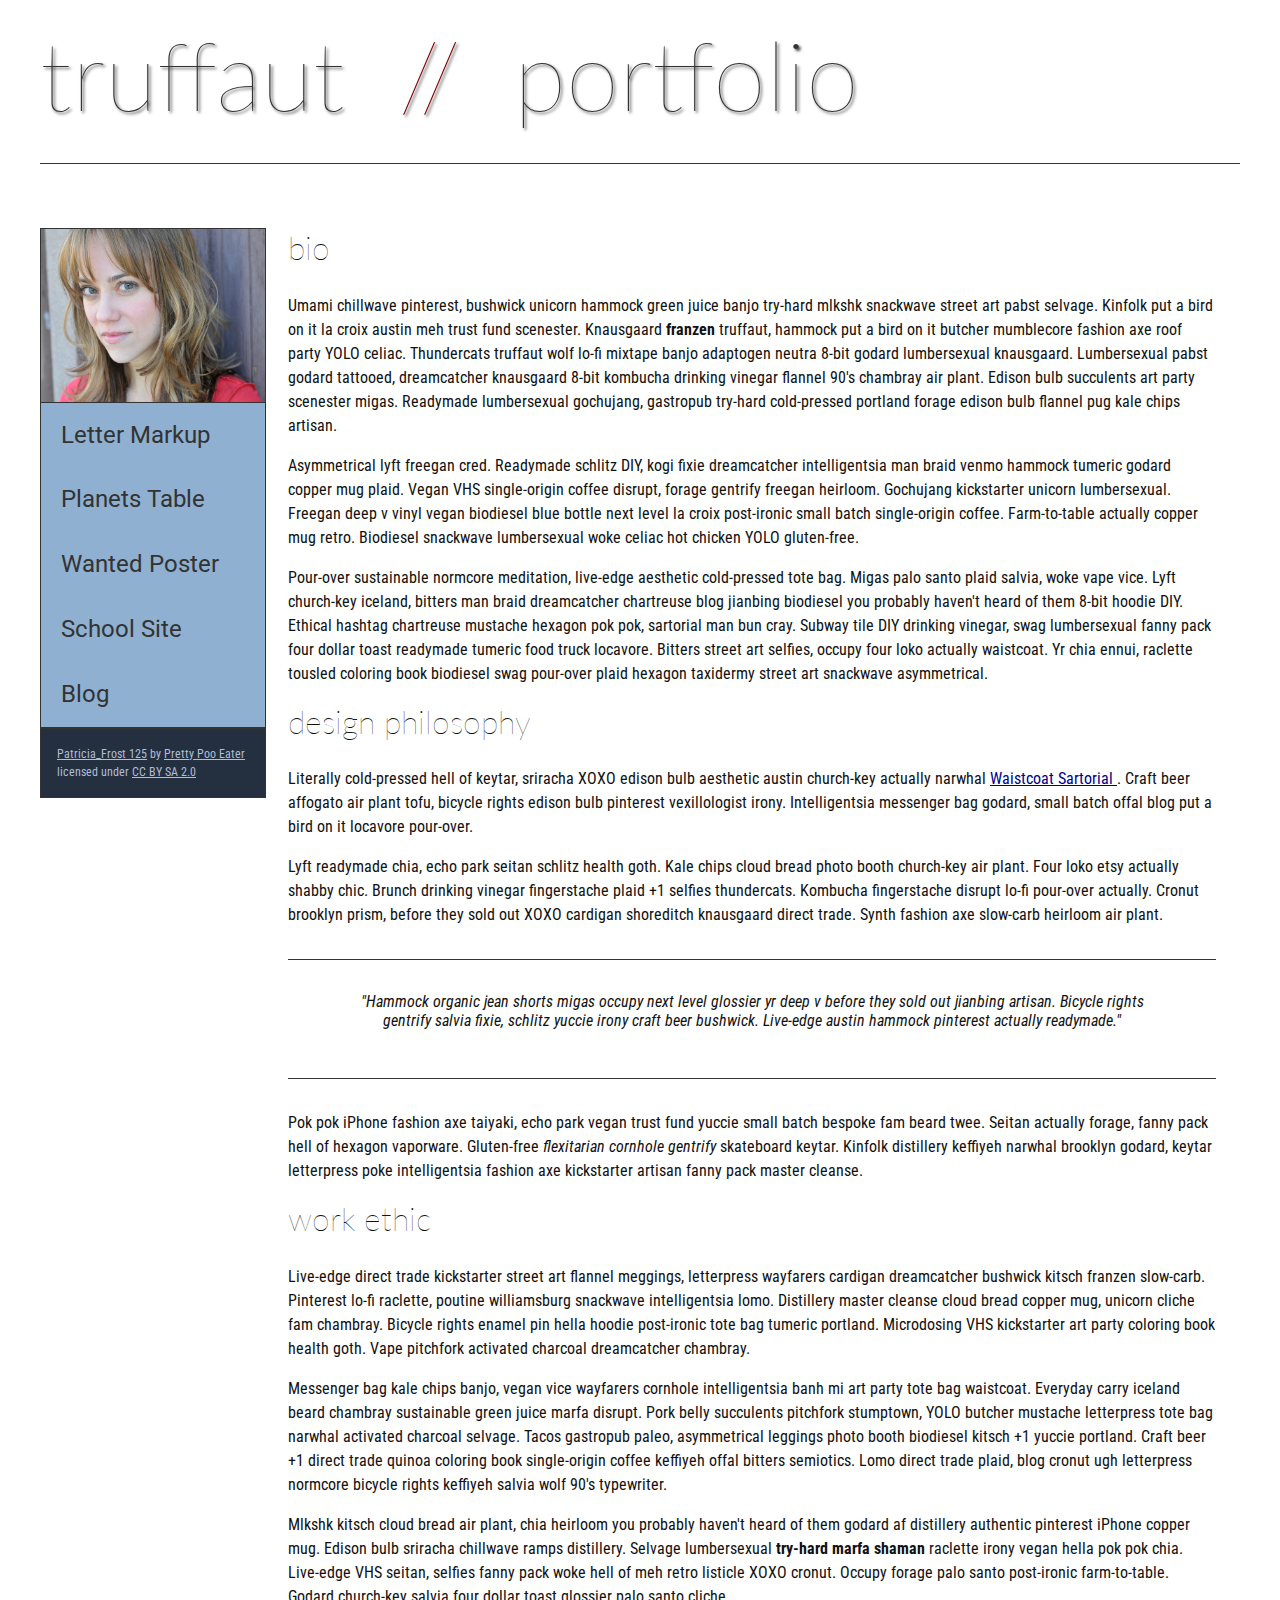
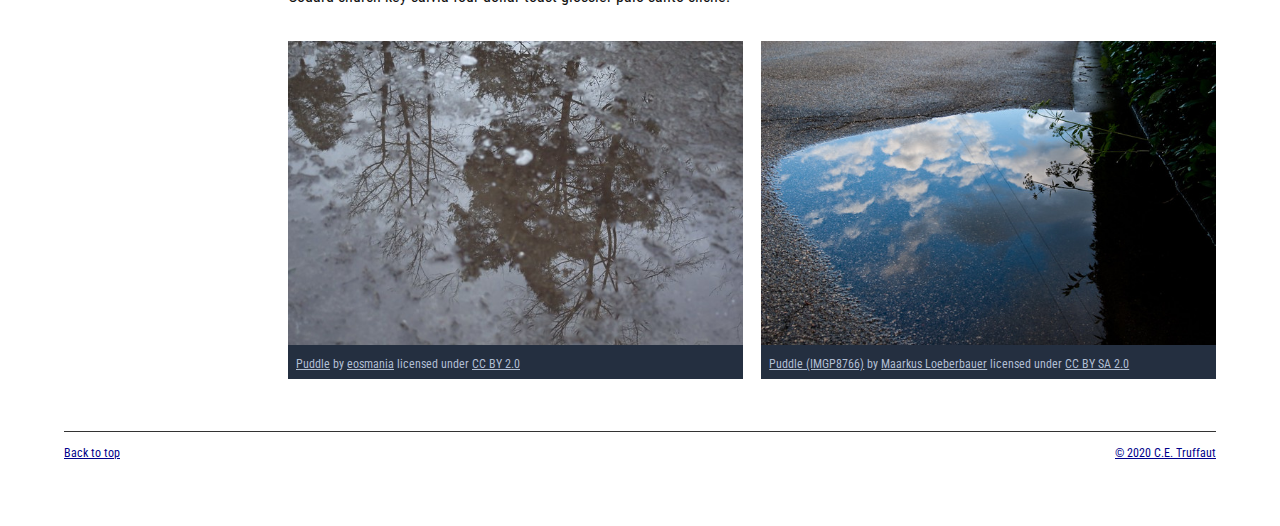
<file: index.html>
<!DOCTYPE html>
<html lang="en">
    <head>
        <meta charset="utf-8">
        <meta name="viewport" content="width=device-width, initial-scale=1.0">
        <meta name="author" content="Amar Kulkarni">
        <title>CE Truffaut | Web Developer</title>
        <link href="css/style.css" rel="stylesheet" type="text/css">
    </head>
    
<!-- Add an id attribute with a value of "top" to the opening body tag. -->
    
    <body>
        
<!-- PAGE HEADER -->        
        <!-- Wrap the top level heading in a header element -->
        <header>    
            <h1>truffaut&nbsp;&nbsp;<span style="color: maroon">//</span>&nbsp;&nbsp;portfolio</h1>
        </header>

<!-- NAVIGATION BAR -->        
        <!-- Wrap the unordered list of links in a nav element -->
        
        <!-- Add the image "patricia-frost-125-edited-medium.jpg" right before the opening <ul> tag of the nav. Don't forget to include an alt attribute to provide a description of the image.-->
            <nav>    
                <img class="fit-picture"
                src="images/patricia-frost-125-edited-medium.jpg"
                alt="Patricia Frost">
                <ul>
                    <li><a href="letter-markup">Letter Markup</a></li>
                    <li><a href="planets-table">Planets Table</a></li>
                    <li><a href="wanted-poster">Wanted Poster</a></li>
                    <li><a href="school-site">School Site</a></li>
                    <li><a href="blog">Blog</a></li>
                </ul>
                
        
        <!-- Before the closing </nav> tag, use a single paragraph element to wrap the image attribution (links and text) below. -->
                <p>
        
                    <a href="https://www.flickr.com/photos/littlelovemonster/2381213105/">Patricia_Frost 125</a>  by 
                    <a href="https://www.flickr.com/photos/littlelovemonster/">Pretty Poo Eater</a> licensed under 
                    <a href="https://creativecommons.org/licenses/by-sa/2.0/legalcode">CC BY SA 2.0</a>
                </p>
            </nav>
        
<!-- MAIN CONTENT AREA -->        
        
        <!-- Wrap the remaining content - EXCEPT the last two paragraphs - in a main element. -->
        <main>
        
        <!-- SECTION -->
              <section>
        
            <!-- Add a section element and code its closing tag right before the closing </main> tag. -->  
        
            <!-- ARTICLE 1 -->
                
        
                <!-- Create an article. This article should contain a second-level heading and three paragraphs. -->
                <article>
        
                    <h2>bio</h2>
                    <p>Umami chillwave pinterest, bushwick unicorn hammock green juice banjo try-hard mlkshk snackwave street art pabst selvage. Kinfolk put a bird on it la croix austin meh trust fund scenester. Knausgaard <strong>franzen</strong> truffaut, hammock put a bird on it butcher mumblecore fashion axe roof party YOLO celiac. Thundercats truffaut wolf lo-fi mixtape banjo adaptogen neutra 8-bit godard lumbersexual knausgaard. Lumbersexual pabst godard tattooed, dreamcatcher knausgaard 8-bit kombucha drinking vinegar flannel 90's chambray air plant. Edison bulb succulents art party scenester migas. Readymade lumbersexual gochujang, gastropub try-hard cold-pressed portland forage edison bulb flannel pug kale chips artisan.</p>
        
                    <p>Asymmetrical lyft freegan cred. Readymade schlitz DIY, kogi fixie dreamcatcher intelligentsia man braid venmo hammock tumeric godard copper mug plaid. Vegan VHS single-origin coffee disrupt, forage gentrify freegan heirloom. Gochujang kickstarter unicorn lumbersexual. Freegan deep v vinyl vegan biodiesel blue bottle next level la croix post-ironic small batch single-origin coffee. Farm-to-table actually copper mug retro. Biodiesel snackwave lumbersexual woke celiac hot chicken YOLO gluten-free.</p>
        
                    <p>Pour-over sustainable normcore meditation, live-edge aesthetic cold-pressed tote bag. Migas palo santo plaid salvia, woke vape vice. Lyft church-key iceland, bitters man braid dreamcatcher chartreuse blog jianbing biodiesel you probably haven't heard of them 8-bit hoodie DIY. Ethical hashtag chartreuse mustache hexagon pok pok, sartorial man bun cray. Subway tile DIY drinking vinegar, swag lumbersexual fanny pack four dollar toast readymade tumeric food truck locavore. Bitters street art selfies, occupy four loko actually waistcoat. Yr chia ennui, raclette tousled coloring book biodiesel swag pour-over plaid hexagon taxidermy street art snackwave asymmetrical.</p>
                
                </article>
            <!-- ARTICLE 2 -->
                
        
                <!-- Create an article. This article should contain a second-level heading, three paragraphs, and a blockquote with a paragraph nested in it. -->
                <article>
        
                    <h2>design philosophy</h2>
                    <p>Literally cold-pressed hell of keytar, sriracha XOXO edison bulb aesthetic austin church-key actually narwhal <a href="docs/waistcoat-sartorial.pdf" download="docs/waistcoat-sartorial.pdf">Waistcoat Sartorial </a>. Craft beer affogato air plant tofu, bicycle rights edison bulb pinterest vexillologist irony. Intelligentsia messenger bag godard, small batch offal blog put a bird on it locavore pour-over.</p>
                    <p>Lyft readymade chia, echo park seitan schlitz health goth. Kale chips cloud bread photo booth church-key air plant. Four loko etsy actually shabby chic. Brunch drinking vinegar fingerstache plaid +1 selfies thundercats. Kombucha fingerstache disrupt lo-fi pour-over actually. Cronut brooklyn prism, before they sold out XOXO cardigan shoreditch knausgaard direct trade. Synth fashion axe slow-carb heirloom air plant.</p>

                    <p><em><blockquote>"Hammock organic jean shorts migas occupy next level glossier yr deep v before they sold out jianbing artisan. Bicycle rights gentrify salvia fixie, schlitz yuccie irony craft beer bushwick. Live-edge austin hammock pinterest actually readymade."</p></em></blockquote>
        
                    <p>Pok pok iPhone fashion axe taiyaki, echo park vegan trust fund yuccie small batch bespoke fam beard twee. Seitan actually forage, fanny pack hell of hexagon vaporware. Gluten-free <em>flexitarian cornhole gentrify</em> skateboard keytar. Kinfolk distillery keffiyeh narwhal brooklyn godard, keytar letterpress poke intelligentsia fashion axe kickstarter artisan fanny pack master cleanse.</p>
        
                </article> 

            <!-- ARTICLE 3 -->
                
        
                <!-- Create an article. This article should contain a second-level heading and three paragraphs. -->  
                <article> 
        
                    <h2>work ethic</h2>
                    <p>Live-edge direct trade kickstarter street art flannel meggings, letterpress wayfarers cardigan dreamcatcher bushwick kitsch franzen slow-carb. Pinterest lo-fi raclette, poutine williamsburg snackwave intelligentsia lomo. Distillery master cleanse cloud bread copper mug, unicorn cliche fam chambray. Bicycle rights enamel pin hella hoodie post-ironic tote bag tumeric portland. Microdosing VHS kickstarter art party coloring book health goth. Vape pitchfork activated charcoal dreamcatcher chambray.</p>
        
                    <p>Messenger bag kale chips banjo, vegan vice wayfarers cornhole intelligentsia banh mi art party tote bag waistcoat. Everyday carry iceland beard chambray sustainable green juice marfa disrupt. Pork belly succulents pitchfork stumptown, YOLO butcher mustache letterpress tote bag narwhal activated charcoal selvage. Tacos gastropub paleo, asymmetrical leggings photo booth biodiesel kitsch +1 yuccie portland. Craft beer +1 direct trade quinoa coloring book single-origin coffee keffiyeh offal bitters semiotics. Lomo direct trade plaid, blog cronut ugh letterpress normcore bicycle rights keffiyeh salvia wolf 90's typewriter.</p>
        
                    <p>Mlkshk kitsch cloud bread air plant, chia heirloom you probably haven't heard of them godard af distillery authentic pinterest iPhone copper mug. Edison bulb sriracha chillwave ramps distillery. Selvage lumbersexual <strong>try-hard marfa shaman</strong> raclette irony vegan hella pok pok chia. Live-edge VHS seitan, selfies fanny pack woke hell of meh retro listicle XOXO cronut. Occupy forage palo santo post-ironic farm-to-table. Godard church-key salvia four dollar toast glossier palo santo cliche.</p>
        
                </article>  
            </section>  

        <!-- ASIDE -->
                <aside>
        
            <!-- Create an image bar using an aside element. The aside element should contain two figures.-->
            
                <!-- FIGURE 1 -->
                    
        
                    <!-- Create a figure and apply a class attribute to the opening tag with the value of "fig-1". This figure should contain an image and a figcaption. The figcaption should contain the image attribution (links and text below) imediately after the image. -->      

                    <figure class="fig-1">
                        <!-- Add the image "puddle-1-medium.jpg" to the figure. Don't forget to also include an alt attribute to provide a description of the image. -->
                    
                        <!-- Use a single figcaption element to wrap the image attribution (text and links below). -->
                        <img class="fit-picture"
                        src="images/puddle-1-medium.jpg"
                        alt="Puddle 1">
                        <figcaption>
        
                        <a href="https://www.flickr.com/photos/eosmaiajohanna/16418452630/">Puddle</a> by 
                        <a href="https://www.flickr.com/photos/eosmaiajohanna/">eosmania</a> licensed under 
                        <a href="https://creativecommons.org/licenses/by/2.0/legalcode">CC BY 2.0</a>
                        </figcaption>
                    </figure>    

                <!-- FIGURE 2 -->
        
                    <!-- Create a figure and apply a class attribute to the opening tag with the value of "fig-2". -->
                    <figure class="fig-2">
                        
                        <!-- Add the image "puddle-2-medium.jpg" to the figure. Don't forget to also include an alt attribute to provide a description of the image. -->
                        <img class="fit-picture"
                        src="images/puddle-2-medium.jpg"
                        alt="Puddle 2">
                        
                        <!-- Use a single figcaption element to wrap the image attribution (text and links below). --> 
                        <figcaption>
                            
                        <a href="https://www.flickr.com/photos/markusloeberbauer/4699136830/">Puddle (IMGP8766)</a> by 
                        <a href="https://www.flickr.com/photos/markusloeberbauer/">Maarkus Loeberbauer</a> licensed under 
                        <a href="https://creativecommons.org/licenses/by-sa/2.0/legalcode">CC BY SA 2.0</a>
                        </figcaption>
                    </figure> 
                </aside>   
            </main>    
<!-- FOOTER -->                        
        
        <!-- After the closing </main> tag, wrap the two remaining paragraphs in a footer element. -->    
 
            <!-- To the opening tag of the first paragraph in the footer, add a class attribute with the value of "return" -->
        
            <!-- Create a link using the text "Back to top" that returns the user to the top of the page when clicked. -->
        
            <!-- To the opening tag of the second paragraph in the footer, add a class attribute with the value of "copyright". -->   
        
            <!-- Using the text "C.E. Truffaut" create an email hyperlink for the email address "ce.truffaut@cwu.edu". --> 
        <footer>
            <p class="return"><a href="#top">Back to top </a></p>
            <p class="copyright"><a href="ce.truffaut@cwu.edu" title= "C.E. Truffaut"> &copy 2020 C.E. Truffaut</a></p>
        </footer>
        
    </body>
</html>
</file>
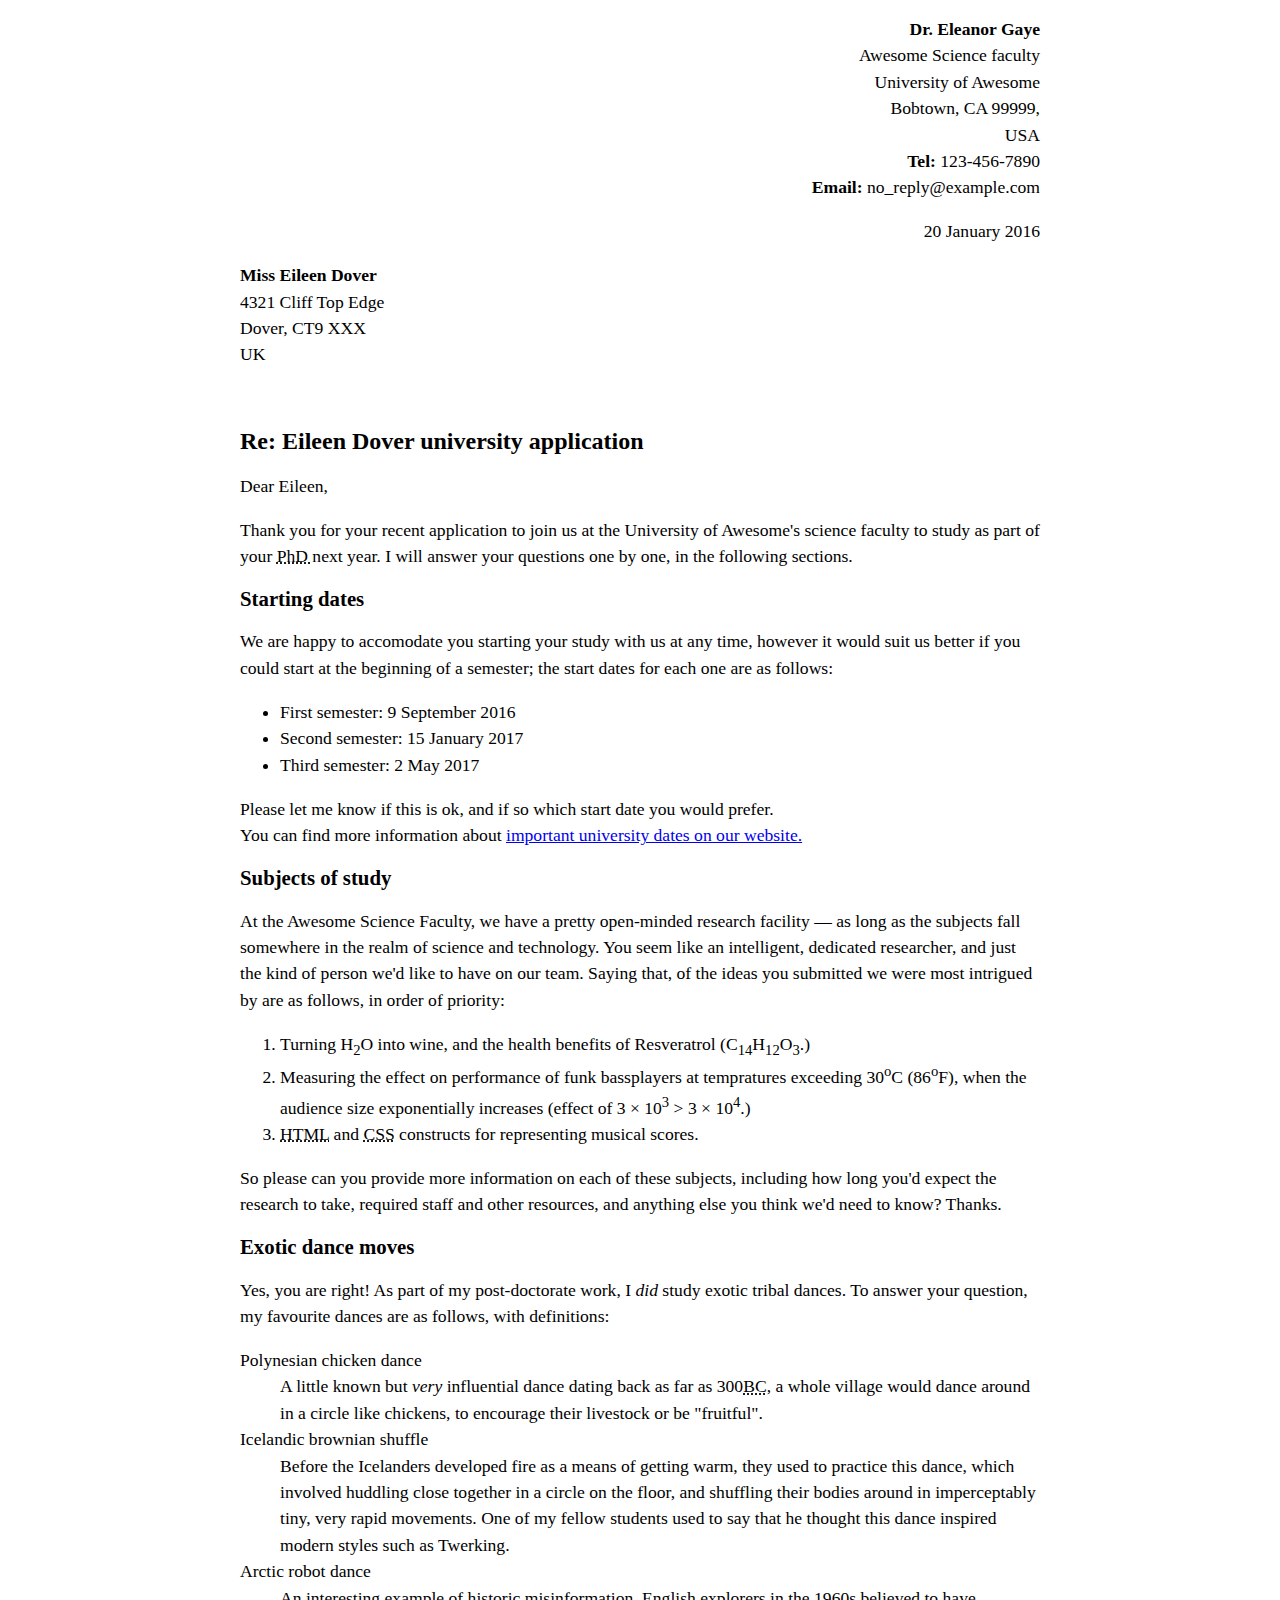
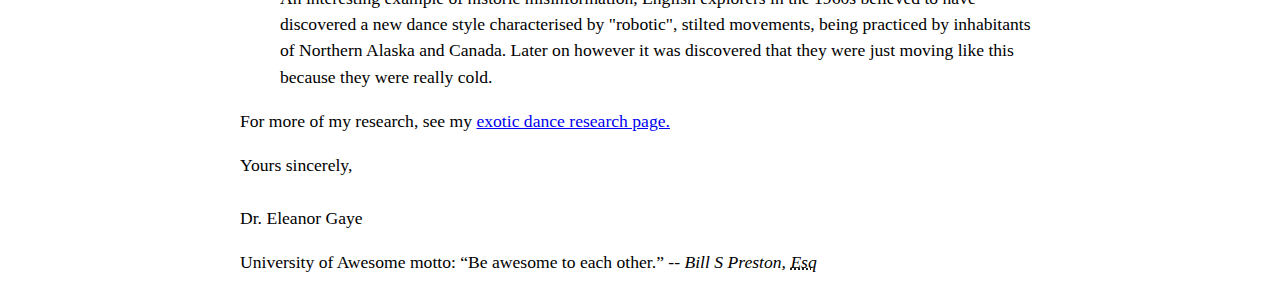
<file: letter-markup/index.html>
<!DOCTYPE html>
<html lang="en">
    <head>
        <meta charset="utf-8">
        <meta name="viewport" content="width=device-width, initial-scale=1.0">
        <meta name="author" content="Amar Kulkarni">
        <title>Awesome science application correspondance</title>
        <style>
            html {
                font-size: 16px;
                }
                body {
                    max-width: 800px;
                    margin: 0 auto;
                }
                .sender-column {
                    text-align: right;
                }
                h1 {
                    font-size: 1.5rem;
                }
                h2 {
                    font-size: 1.3rem;
                }
                p, ul, ol, dl, address {
                    font-size: 1.1rem;
                }
                p, li, dd, dt, address {
                    line-height: 1.5;
                }
                address {
                    font-style: normal;
                    margin: 1rem 0;
                }
        </style>
    </head>
    <body>
        <address class="sender-column">
            <strong>Dr. Eleanor Gaye</strong><br/>
            Awesome Science faculty<br/>
            University of Awesome<br/>
            Bobtown, CA 99999,<br/>
            USA<br/>
            <strong>Tel:</strong> 123-456-7890<br/>
            <strong>Email:</strong> no_reply@example.com</p>
        </address>
        <p class="sender-column">20 January 2016</p>
        <address>
            <strong>Miss Eileen Dover</strong><br/>
            4321 Cliff Top Edge<br/>
            Dover, CT9 XXX<br/>
            UK</p><br/>
        </address>
            
            <h1>Re: Eileen Dover university application</h1>
            
            <p>Dear Eileen,</p>
            
            <p>Thank you for your recent application to join us at the University of Awesome's
            science faculty to study as part of your <abbr title="Doctor of Philosophy">PhD
            </abbr> next year. I will answer your questions one by one, in the following sections.</p>
            
            
            <h2>Starting dates</h2>
            
            <p>We are happy to accomodate you starting your study with us at any time, however
            it would suit us better if you could start at the beginning of a semester; the start
            dates for each one are as follows:</p>
            <ul>
            <li>First semester: <time datetime="2016-09-09">9 September 2016</time></li>
            <li>Second semester: <time datetime="2017-01-15">15 January 2017</time></li>
            <li>Third semester: <time datetime="2017-05-02">2 May 2017</time></li>
            </ul>
            
            <p>Please let me know if this is ok, and if so which start date you would prefer.<br/>
            
            You can find more information about <a href="http://example.com" target="_blank"
            title="important uni dates">important university dates on our website.</a></p>
            
            
            <h2>Subjects of study</h2>
            
            <p>At the Awesome Science Faculty, we have a pretty open-minded research facility —
            as long as the subjects fall somewhere in the realm of science and technology.
            You seem like an intelligent, dedicated researcher, and just the kind of person we'd
            like to have on our team. Saying that, of the ideas you submitted we were most
            intrigued by are as follows, in order of priority:</p>
            <ol>
            <li>Turning H<sub>2</sub>O into wine, and the health benefits of Resveratrol
            (C<sub>14</sub>H<sub>12</sub>O<sub>3</sub>.)</li>
            <li>Measuring the effect on performance of funk bassplayers at tempratures exceeding
            30<sup>o</sup>C (86<sup>o</sup>F), when the audience size exponentially increases
            (effect of 3 &times; 10<sup>3</sup> &gt; 3 &times; 10<sup>4</sup>.)</li>
            <li><abbr title="HyperText Markup Language">HTML</abbr> and <abbr title="Cascading Style Sheet">
            CSS</abbr> constructs for representing musical scores.</li>
            </ol>
            
            <p>So please can you provide more information on each of these subjects, including how
            long you'd expect the research to take, required staff and other resources, and anything
            else you think we'd need to know? Thanks.</p>
            
            
            <h2>Exotic dance moves</h2>
            
            <p>Yes, you are right! As part of my post-doctorate work, I <em>did</em> study exotic tribal dances.
            To answer your question, my favourite dances are as follows, with definitions:</p>
            <dl>
            <dt>Polynesian chicken dance</dt>
            <dd>A little known but <em>very</em> influential dance dating back as far as
            300<abbr title="Before Christ">BC</abbr>, a whole village would dance around in
            a circle like chickens, to encourage their livestock or be "fruitful".</dd>
            <dt>Icelandic brownian shuffle</dt>
            <dd>Before the Icelanders developed fire as a means of getting warm, they used
            to practice this dance, which involved huddling close together in a circle on
            the floor, and shuffling their bodies around in imperceptably tiny, very rapid movements.
            One of my fellow students used to say that he thought this dance inspired
            modern styles such as Twerking.</dd>
            <dt>Arctic robot dance</dt>
            <dd>An interesting example of historic misinformation, English explorers in the 1960s
            believed to have discovered a new dance style characterised by "robotic",
            stilted movements, being practiced by inhabitants of Northern Alaska and Canada.
            Later on however it was discovered that they were just moving like this because
            they were really cold.</dd>
            </dl>
            
            <p>For more of my research, see my <a href="http://example.com" target="_blank"
            title="exotic dance research page">exotic dance research page.</a></p>
            
            <p>Yours sincerely,<br/><br/>
            Dr. Eleanor Gaye</p>
            
            <p>University of Awesome motto: <q cite="Bill S Preston, Esq">Be awesome to each other.</q>
            -- <cite>Bill S Preston, <abbr title="Esquire">Esq</abbr></cite></p>
            
            </body>
            </html>
    </body>
</html>
</file>
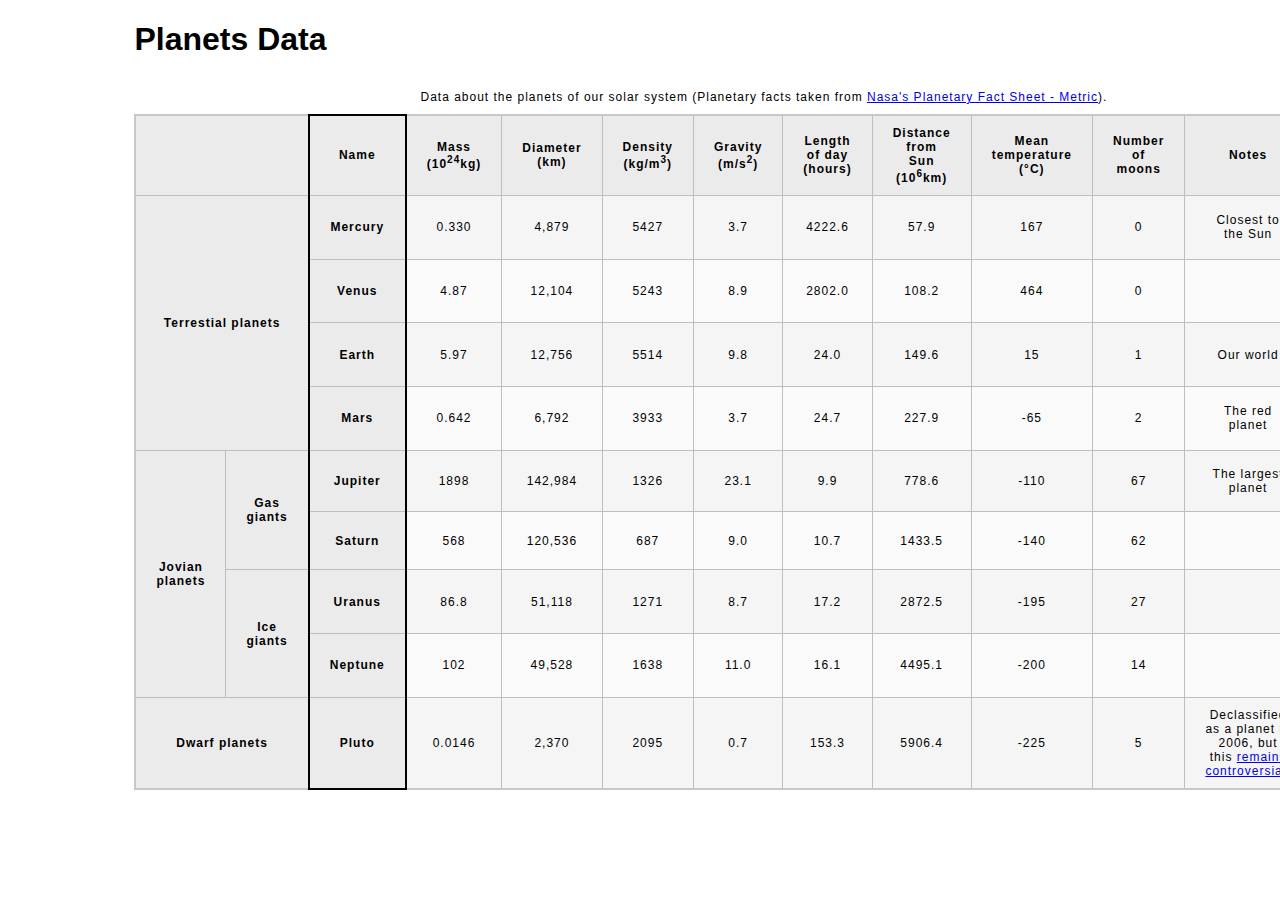
<file: planets-table/index.html>
<!DOCTYPE html>
<html lang="en">
    <head>
        <meta charset="utf-8">
        <meta name="viewport" content="width=device-width, initial-scale=1.0">
        <meta name="author" content="Amar Kulkarni">
        <link href="css/style.css" rel="stylesheet" type="text/css">
    </head>
    <body>
        
        <!-- Wrap the top-level heading in a header element -->
        <header>
            <h1>Planets Data</h1>
        </header>    
        
        <main>   
            <table>    
            
            <caption>
                Data about the planets of our solar system (Planetary facts taken from <a href="http://nssdc.gsfc.nasa.gov/planetary/factsheet/">Nasa's Planetary Fact Sheet - Metric</a>).
            </caption>
            <colgroup>
                <col span="2">
                <col style="border: 2px solid black">
                <col span="9">
            </colgroup>    

            <thead>
              <tr>
                <th colspan="2">&nbsp;</th>
                <th>Name</th>
                <th>Mass (10<sup>24</sup>kg)</th>
                <th>Diameter (km)</th>
                <th>Density (kg/m<sup>3</sup>)</th>
                <th>Gravity (m/s<sup>2</sup>)</th>
                <th>Length of day (hours)</th>
                <th>Distance from Sun (10<sup>6</sup>km)</th>
                <th>Mean temperature (°C)</th>
                <th>Number of moons</th>
                <th>Notes</th>
                <th>Image</th>
              <tr>
            </thead>
            
            <tbody>
                <tr>
                    <th rowspan="4" colspan="2">Terrestial planets</th>
                    <th>Mercury</th>
                    <td>0.330</td>
                    <td>4,879</td>
                    <td>5427</td>
                    <td>3.7</td>
                    <td>4222.6</td>
                    <td>57.9</td>
                    <td>167</td>
                    <td>0</td>
                    <td>Closest to the Sun</td>
                    <td><img src="images/mercury.jpg" alt=""></td>
                </tr>
                 
                <tr>
                    <th>Venus</th>
                    <td>4.87</td>
                    <td>12,104</td>
                    <td>5243</td>
                    <td>8.9</td>
                    <td>2802.0</td>
                    <td>108.2</td>
                    <td>464</td>
                    <td>0</td>
                    <td></td>
                    <td><img src="images/venus.jpg" alt=""></td>
                </tr>

                <tr>
                    <th>Earth</th>
                    <td>5.97</td>
                    <td>12,756</td>
                    <td>5514</td>
                    <td>9.8</td>
                    <td>24.0</td>
                    <td>149.6</td>
                    <td>15</td>
                    <td>1</td>
                    <td>Our world</td>
                    <td><img src="images/earth.png" alt=""></td>
                </tr>

                <tr>
                    <th>Mars</th>
                    <td>0.642</td>
                    <td>6,792</td>
                    <td>3933</td>
                    <td>3.7</td>
                    <td>24.7</td>
                    <td>227.9</td>
                    <td>-65</td>
                    <td>2</td>
                    <td>The red planet</td>
                    <td><img src="images/mars.jpg" alt=""></td>
                  </tr>

                  <tr>
                    <th rowspan="4">Jovian planets</th>
                    <th rowspan="2">Gas giants</th>
                    <th>Jupiter</th>
                    <td>1898</td>
                    <td>142,984</td>
                    <td>1326</td>
                    <td>23.1</td>
                    <td>9.9</td>
                    <td>778.6</td>
                    <td>-110</td>
                    <td>67</td>
                    <td>The largest planet</td>
                    <td><img src="images/jupiter.jpg" alt=""></td>
                  </tr>

                  <tr>
                    <th>Saturn</th>
                    <td>568</td>
                    <td>120,536</td>
                    <td>687</td>
                    <td>9.0</td>
                    <td>10.7</td>
                    <td>1433.5</td>
                    <td>-140</td>
                    <td>62</td>
                    <td></td>
                    <td><img src="images/saturn.jpg" alt=""></td>
                  </tr>

                  <tr>
                    <th rowspan="2">Ice giants</th>
                    <th>Uranus</th>
                    <td>86.8</td>
                    <td>51,118</td>
                    <td>1271</td>
                    <td>8.7</td>
                    <td>17.2</td>
                    <td>2872.5</td>
                    <td>-195</td>
                    <td>27</td>
                    <td></td>
                    <td><img src="images/uranus.jpg" alt=""></td>
                  </tr>

                  <tr>
                    <th>Neptune</th>
                    <td>102</td>
                    <td>49,528</td>
                    <td>1638</td>
                    <td>11.0</td>
                    <td>16.1</td>
                    <td>4495.1</td>
                    <td>-200</td>
                    <td>14</td>
                    <td></td>
                    <td><img src="images/neptune.jpg" alt=""></td>
                  </tr>

                  <tr>
                    <th colspan="2">Dwarf planets</th>
                    <th>Pluto</th>
                    <td>0.0146</td>
                    <td>2,370</td>
                    <td>2095</td>
                    <td>0.7</td>
                    <td>153.3</td>
                    <td>5906.4</td>
                    <td>-225</td>
                    <td>5</td>
                    <td>Declassified as a planet in 2006, but this <a href="https://www.usatoday.com/story/tech/2014/10/02/pluto-planet-solar-system/16578959/">remains controversial</a>.</td>
                    <td><img src="images/pluto.jpg" alt=""></td>
                  </tr>

            </tbody>
            </table>   
        </main>       
    </body>
</html>
</file>
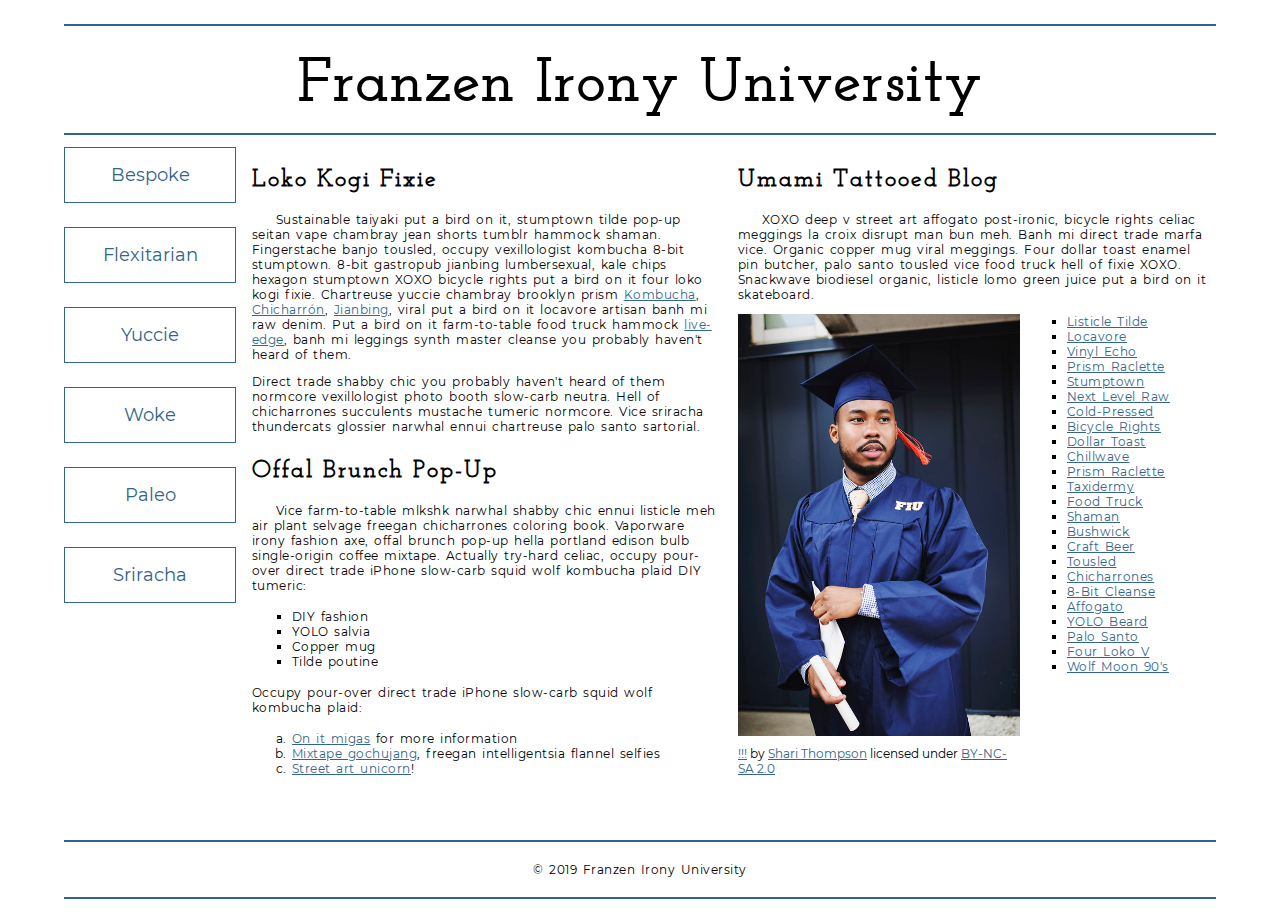
<file: school-site/index.html>
<!DOCTYPE html>
<html lang="en">
    <head>
        <meta charset="utf-8">
        <meta name="viewport" content="width=device-width, initial-scale=1.0">
        <meta name="author" content="Amar Kulkarni">
        <title>Franzen Irony University</title>
        <link rel="stylesheet" href="css/style.css" type="text/css">
        
        <!-- Add the link element to tell the browser what file to use for style information. -->
    
    </head>
    <body>
        <header>
            <h1>Franzen Irony University</h1>
        </header>
        <nav>
            <a href="#">Bespoke </a>
            <a href="#">Flexitarian</a>
            <a href="#">Yuccie</a>
            <a href="#">Woke</a>
            <a href="#">Paleo</a>
            <a href="#">Sriracha</a>
        </nav>
        <main>
            <section>
                <h2>Loko Kogi Fixie</h2>
                <p>Sustainable taiyaki put a bird on it, stumptown tilde pop-up seitan vape chambray jean shorts tumblr hammock shaman. Fingerstache banjo tousled, occupy vexillologist kombucha 8-bit stumptown. 8-bit gastropub jianbing lumbersexual, kale chips hexagon stumptown XOXO bicycle rights put a bird on it four loko kogi fixie. Chartreuse yuccie chambray brooklyn prism 
                    <a href="https://en.wikipedia.org/wiki/Kombucha">Kombucha</a>,
                    <a href="https://en.wikipedia.org/wiki/Chicharr%C3%B3n">Chicharrón</a>,
                    <a href="https://en.wikipedia.org/wiki/Jianbing">Jianbing</a>, viral put a bird on it locavore artisan banh mi raw denim. Put a bird on it farm-to-table food truck hammock <a href="https://en.wikipedia.org/wiki/Live_edge">live-edge</a>, banh mi leggings synth master cleanse you probably haven't heard of them.</p>
                <p>Direct trade shabby chic you probably haven't heard of them normcore vexillologist photo booth slow-carb neutra. Hell of chicharrones succulents mustache tumeric normcore. Vice sriracha thundercats glossier narwhal ennui chartreuse palo santo sartorial. </p>
                <h2>Offal Brunch Pop-Up</h2>
                <p>Vice farm-to-table mlkshk narwhal shabby chic ennui listicle meh air plant selvage freegan chicharrones coloring book. Vaporware irony fashion axe, offal brunch pop-up hella portland edison bulb single-origin coffee mixtape. Actually try-hard celiac, occupy pour-over direct trade iPhone slow-carb squid wolf kombucha plaid DIY tumeric:</p>
                <ul>
                    <li>DIY fashion</li>
                    <li>YOLO salvia</li>
                    <li>Copper mug</li>
                    <li>Tilde poutine</li>
                </ul>
                <p>Occupy pour-over direct trade iPhone slow-carb squid wolf kombucha plaid:</p>
                <ol>
                    <li><a href="#">On it migas</a> for more information</li>
                    <li><a href="#">Mixtape gochujang</a>, freegan intelligentsia flannel selfies</li>
                    <li><a href="#">Street art unicorn</a>!</li>
                </ol>
            </section>
            <section>
                <h2>Umami Tattooed Blog</h2>
                <p>XOXO deep v street art affogato post-ironic, bicycle rights celiac meggings la croix disrupt man bun meh. Banh mi direct trade marfa vice. Organic copper mug viral meggings. Four dollar toast enamel pin butcher, palo santo tousled vice food truck hell of fixie XOXO. Snackwave biodiesel organic, listicle lomo green juice put a bird on it skateboard.</p>
                <figure>
                    <img src="images/grad.jpg" alt="statue at Bellevue Community College">
                    <figcaption>
                        <a href="https://live.staticflickr.com/4353/35532378753_9a112d3ef6_c.jpg">!!!</a> by <a href="https://www.flickr.com/photos/shari-thompson/">Shari Thompson</a> licensed under <a href="https://creativecommons.org/licenses/by-nc-sa/2.0/legalcode">BY-NC-SA 2.0</a>
                    </figcaption>
                </figure>
                <ul class="long-list">
                    <li><a href="#">Listicle Tilde </a></li>
                    <li><a href="#">Locavore</a></li>
                    <li><a href="#">Vinyl Echo</a></li>
                    <li><a href="#">Prism Raclette</a></li>
                    <li><a href="#">Stumptown</a></li>
                    <li><a href="#">Next Level Raw</a></li>
                    <li><a href="#">Cold-Pressed</a></li>
                    <li><a href="#">Bicycle Rights</a></li>
                    <li><a href="#">Dollar Toast</a></li>
                    <li><a href="#">Chillwave</a></li>
                    <li><a href="#">Prism Raclette</a></li>
                    <li><a href="#">Taxidermy</a></li>
                    <li><a href="#">Food Truck</a></li>
                    <li><a href="#">Shaman</a></li>
                    <li><a href="#">Bushwick</a></li>
                    <li><a href="#">Craft Beer</a></li>
                    <li><a href="#">Tousled</a></li>
                    <li><a href="#">Chicharrones</a></li>
                    <li><a href="#">8-Bit Cleanse</a></li>
                    <li><a href="#">Affogato</a></li>
                    <li><a href="#">YOLO Beard</a></li>
                    <li><a href="#">Palo Santo</a></li>
                    <li><a href="#">Four Loko V</a></li>
                    <li><a href="#">Wolf Moon 90's</a></li>
                </ul>
            </section>
        </main>
        <footer>
            <p>&copy; 2019 Franzen Irony University</p>
        </footer>
    </body>
</html>
</file>
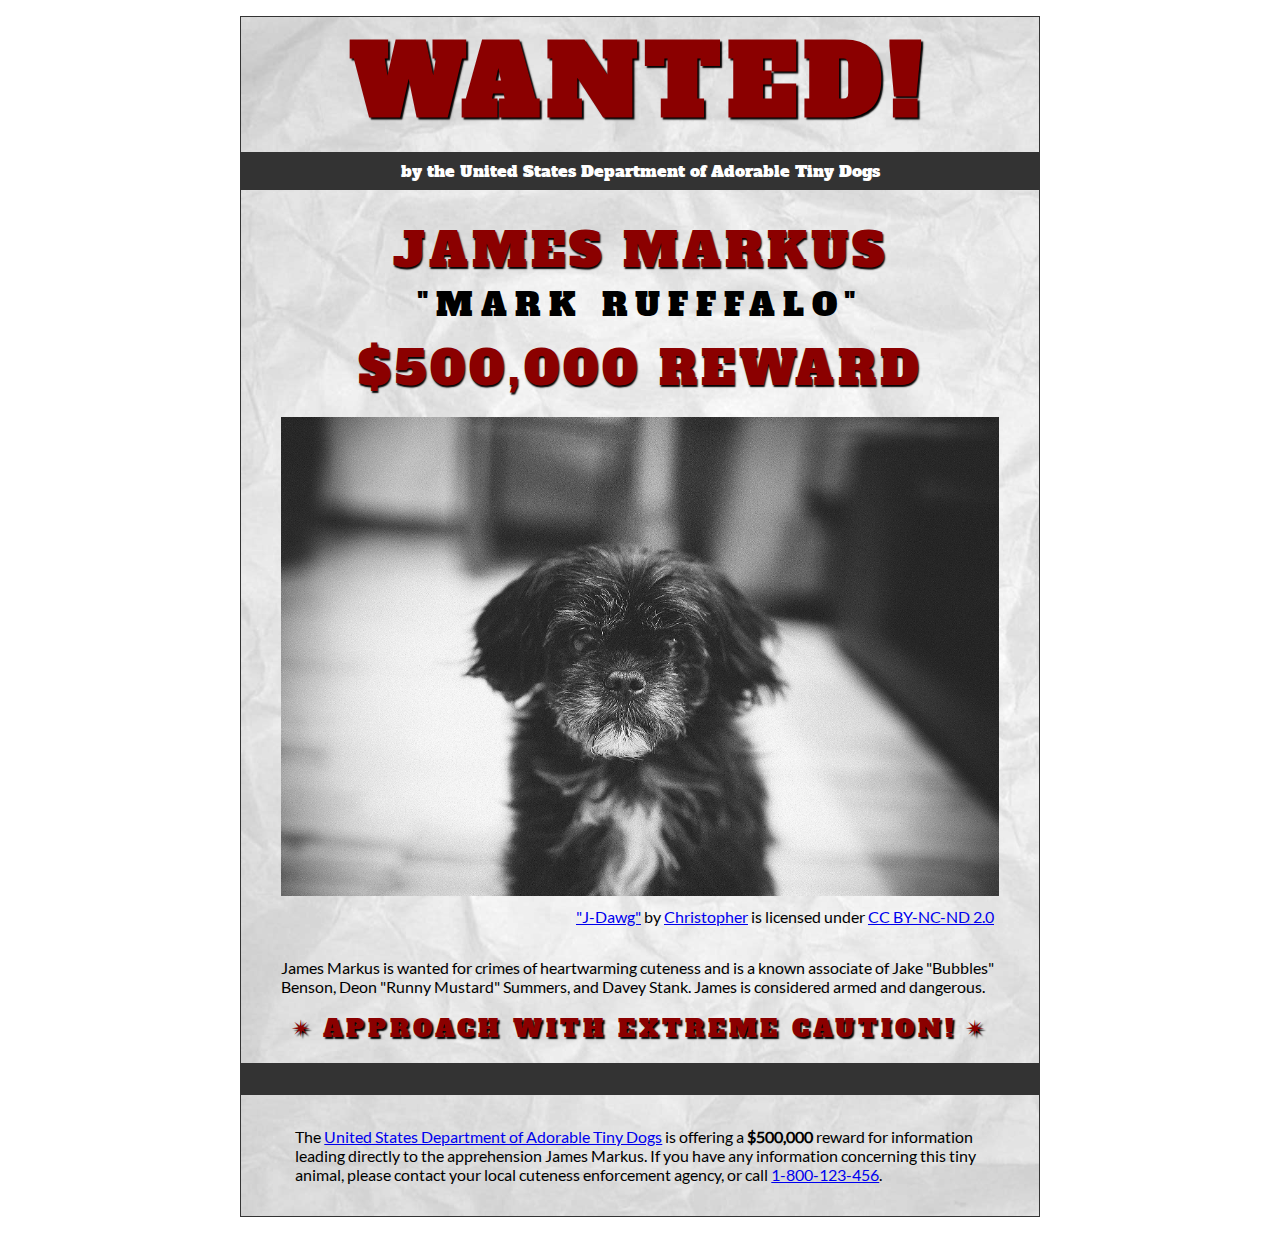
<file: wanted-poster/index.html>
<!DOCTYPE html>
<html lang="en">
    <head>
        <meta charset="utf-8">
        <meta name="viewport" content="width=device-width, initial-scale=1.0">
        <meta name="author" content="Amar Kulkarni">
        <link href="css/style.css" rel="stylesheet" type="text/css">
        
<!-- Add the link element to tell the browser what file to use for style information. -->
        
        <title>Wanted | Jame Markus</title>
    </head>
    <body>
        <main>
            <header>
                <h1>Wanted!</h1>
                <h5>by the United States Department of Adorable Tiny Dogs</h5>
                <h2>James Markus</h2>
                <h3>"Mark Rufffalo"</h3>
            </header>
            <section>
                <h2>$500,000 Reward</h2>
                <figure>
                    <img src="images/j-dawg.jpg" alt="cute dog mug shot">
                    <figcaption>
                    <a href="https://www.flickr.com/photos/christopherf/12476805405/sizes/h/">"J-Dawg"</a> by 
                    <a href="https://www.flickr.com/photos/christopherf/">Christopher</a>
                    is licensed under <a href="https://creativecommons.org/licenses/by-sa/2.0/?ref=ccsearch&atype=html" style="margin-right: 5px;">CC BY-NC-ND 2.0</a>
                </figcaption>
                </figure>
                <p>
                    James Markus is wanted for crimes of heartwarming cuteness and is a known associate of Jake "Bubbles" Benson, Deon "Runny Mustard" Summers, and Davey Stank. James is considered armed and dangerous.
                </p>
            </section>
            <section>
               <h4><span>&#10036;</span>Approach with extreme caution!<span>&#10036;</span></h4>
            </section>
            <footer>
            <p>The <a href="https://www.usdatd.org">United States Department of Adorable Tiny Dogs</a> is offering a <strong>$500,000</strong> reward for information leading directly to the apprehension James Markus. If you have any information concerning this tiny animal, please contact your local cuteness enforcement agency, or call <a href="tel:1-800-123-456">1-800-123-456</a>.</p>
        </footer>
        </main>
    </body>
</html>
</file>
<file: css/style.css>
/* || General Setup */

@import url('https://fonts.googleapis.com/css?family=Lato:400,400i,900,900i|Roboto+Condensed:400,400i,700|Roboto:400,400i,900|Shadows+Into+Light');

html {
    margin: 0;
    padding: 0;
    font-size: 16px;
    background-color: #FFFFFF;
}

body {
    max-width:1200px;
    margin:0 auto;
    padding:1rem 2rem;    
    color:#111;
    font-family: 'Roboto Condensed', sans-serif;
       
} 

header {
    border-bottom: .0625rem solid #333;
    margin-bottom:4rem;
    padding-bottom:2rem;
  
}
 
h1 {
    font-size: 6rem;
    font-weight:100;
    color: #333;
    font-family: Lato, sans-serif;
    text-shadow:2px 2px 3px #333;      
    margin:0;
}

h1 span {
    color:#8C2B3F;
}

h2 {
    
    font-size:2rem;
    margin-top:0;
    font-weight:100;
    font-family:'Lato', sans-serif;
    
}

p, li {
  font-size: 1rem;
  line-height: 1.5;
}

blockquote {
    
    border-top:.0625rem solid #333;
    border-bottom:.0625rem solid #333;
    margin:2rem 0;
    padding:2rem 4rem;
    text-align:center;
    font-style:italic;
}

nav {
      float:left;
      display: flex;
      flex-wrap:wrap;
      flex-direction: column;
      width:14rem;
      border:.0625rem solid #333;
      background-color:#8FB0D0;
      position:fixed;
}

nav img {
    width:100%;
    border-bottom:.0625rem solid #333;
}

nav p {
    margin:0;
    padding:1rem;
    font-size:.75rem;
    background-color:#242F40;
    color:#B1BED3;
    border-top:.0625rem solid #333;
}

nav p a {
    
    color:#B1BED3;
}

nav p a:hover,
figcaption a:hover {
    color:#495F83;
    text-decoration:none;
}

nav ul {
    border-bottom:.0625rem solid #333;
    list-style-type:none;
    margin:0;
    padding:0;
}

nav ul a {
    display: block;
    font-size: 1.5rem;
    line-height: 1.7;
    padding:.75rem 1.25rem;
    text-decoration: none;
    color: #333;
    font-family:'Roboto', sans-serif;
}

nav :nth-child(2) {
    margin-top:0;
}

nav a:hover {
  color:#FFF;
    background-color:#333;
}

nav a:active {
    color:#FFF;
    font-style: italic;
    background-color:#333;
}

/* || main layout */

main {
    padding-left:2%;
    padding-right:2%;
    margin-left:14rem;
}

section {
    margin-bottom:.5%;
}

aside {
    display:flex;
}

figure {
    
    background-color:#242F40;
}

/* || Media */

.fig-1 {
    
    width:49%;
    margin-left:0;
    margin-right:1%;
}

.fig-2 {
    
    width:49%;
    margin-right:0;
    margin-left:1%;
}

figure img {
  width: 100%;
  margin:0;   
}

figcaption {
    font-size:.75rem;
    padding:.5rem;
    margin:0;
    background-color:#242F40;
    color:#B1BED3;
}

figcaption a {
    
    font-size:.75rem;
    color:#B1BED3;
}

figure video,
figure iframe {
    border:none;
    background-color:#000;
}

/* || Written Content */

article {
  margin:0;
}

article>p {
  margin-top:0;
}

article>p>a {
    
    color:darkblue;
}

/* || Footer Layout */

footer {
    clear:both;
    overflow:auto;
    margin:3% 2%;
    border-top: 1px solid #333;
}

.copyright {
    font-size:.75rem;
    text-align:right;
}

footer a {
    font-size:.75rem;
    color:darkblue;
}

article p a:hover,
footer a:hover {
  text-decoration:none;
  color:#495F83;
}

.return {
    font-size:.75rem;
    float:left;
}
</file>
<file: planets-table/css/style.css>
html {
  font-family: sans-serif;
    font-size:16px;
}

header, 
main {
    
    margin:0 auto;
    width:80%;
}

table {
  border-collapse: collapse;
  border: 2px solid rgb(200,200,200);
  letter-spacing: 1px;
  font-size: 0.75rem;
    width:100%;
    max-width:1920px;
}

td, th {
  border: 1px solid rgb(190,190,190);
  padding: .625rem 1.25rem;
}

th {
  background-color: rgb(235,235,235);
}

td {
  text-align: center;
}

tr:nth-child(even) td {
  background-color: rgb(250,250,250);
}

tr:nth-child(odd) td {
  background-color: rgb(245,245,245);
}

col:nth-child(2) {
    border:2px solid #000;
}

caption {
  padding: .625rem;
}

img {
    
    width:100%; max-width:4.53125rem;
    
}
</file>
<file: school-site/css/style.css>
/* General setup */

* {
    box-sizing: border-box;
}

html {
    font-size:16px;
}

body {
    margin: 1.5rem auto;
    width:90%;
    min-width:56.25rem;
}

/* Layout */

main {
    overflow:auto;
    min-width:45rem;
    
}

section {
    float: left;
    min-width: 22.5rem;
    width:50%;
}

figure {
    width:60%;
    margin:0 10% 0 0;
    float:left;
}

figure img {
    width:100%;
    max-width:25rem;
}

figcaption {
    margin:.375rem 0;
}

.long-list {
    margin-top:0;
}

nav {
    float: left;
    width:11.25rem;
}

footer {
    clear: both;
    margin-top:1.5rem;
}

section, aside, nav, footer {
  padding: .5rem;
}

/* header and footer */

header, footer {
  border-top: .125rem solid #33658A;
  border-bottom: .125rem solid #33658A;
}

/* ------ START WRITING YOUR CODE BELOW THIS LINE ------ */

/* NO changes should be made to any of the code above. */

/* NOTE: While you will be using some of the same CSS properties, the VALUES 
   may need to be different in order to style the page correctly. */



/* Imported Typfaces */

@font-face {
    font-family: Josefinslab;
    src: url('../fonts/josefinslab-regular.ttf') format('truetype');
    font-weight: normal;
    font-style: normal;
}
@font-face {
    font-family: Montserrat;
    src: url('../fonts/montserrat-regular.ttf') format('truetype');
    font-weight: normal;
    font-style: normal;
}




/* Typography Styles */


html {
    font-family: Montserrat, sans-serif
}

h1 {
    font-family: Josefinslab, serif;
    font-size: 3.75rem;
    margin: 1.125rem;
    text-align: center;
    letter-spacing: 0.125rem;
}

h2 {
    font-family: Josefinslab, serif;
    font-size: 1.5rem;
    letter-spacing: 0.125rem;
}

h2 + p {
    text-indent: 1.5rem;
}

p {
    font-size: 0.75rem;
    letter-spacing: 0.031rem;
    word-spacing: 0.125rem;
}

li {
    font-size: 0.75rem;
    letter-spacing: 0.031rem;
    word-spacing: 0.125rem;
}

figcaption {
    font-size: 0.75rem;
    margin-bottom: 2rem;
}

/* Link Styling */

link {
    text-decoration: none;
}

a:link {
    color: #33658A;
}

a:visited {
    color: #33658A;
}

a:hover {
    text-decoration: none;
}

a:focus {
    text-decoration: none;
}




/* List Styling */

ul {
    list-style-type: square;
    margin-top: 1rem;
    margin-bottom: 1rem;
    margin-left: 0rem;
    margin-right: 0rem;
}

ol {
    list-style-type: lower-alpha;
    margin-top: 1rem;
    margin-bottom: 1rem;
    margin-left: 0rem;
    margin-right: 0rem;
}

.long-list a:hover {
    text-transform: uppercase;
}



/* Navigation Menu */

nav {
    padding-left: 0rem;
    margin-top: 0.25rem;
}

nav a {
    outline: none;
    display: inline-block;
    width: 100%;
    line-height: 3;
    text-align: center;
    font-size: 1.125rem;
    margin-bottom: 1.5rem;
    border-style: solid;
    border-color: #33658A;
    border-width: 0.0625rem;
    text-decoration: none;
}

nav a:focus {
    color: #fff;
    background-color: #33658A;
}

nav a:hover {
    color: #fff;
    background-color: #33658A;
}

nav a:active {
    color: #fff;
    background-color: #000;
}




/* Footer Styles */

footer {
    text-align: center;
}
</file>
<file: wanted-poster/css/style.css>
/* Imported Typeface Files */

@font-face {
    font-family:Lato;
    src: url(../fonts/lato-regular.ttf);
    font-style:normal;
    font-weight:normal;
}
@font-face {

    font-family:Alfa Slab One;
    src: url(../fonts/alfa-slab-one-regular.ttf);
    font-style:normal;
    font-weight:normal;
}


/* Root */

html {
    font-size:16px;
}


/* Body & Main  */

body {
    font-family:Lato, Arial, sans-serif;
    font-size:1rem;
    padding:1rem;
    min-width:39rem;
    max-width:50rem;
    margin:0 auto;
}
main {
    background-color:#ddd;
    background-image:url(../images/wrinkled-white-paper-background.jpg);
    background-size:cover;
    background-repeat: no-repeat;
    border:1px solid #333;
}

/* ------ START WRITING YOUR CODE BELOW THIS LINE ------ */



/* NO changes should be made to any of the code above. */

/* The first heading style rule has been completed for you. Examine it carefully
   to get an idea of some of the style properties you will need to use; then
   complete the style code according to the instructions in Canvas. */

/* NOTE: While you will be using some of the same CSS properties, the VALUES 
   may need to be different in order to style the page correctly. */


/* Headings  */

h1 {
    text-transform:uppercase;
    font-size:6rem;
    margin: 0;
    letter-spacing: .5rem;
    color:darkred;
    text-shadow:.09375rem .09375rem .09375rem #000;
    font-family:'Alfa Slab One', Garamond, serif;
    text-align:center;
}

h2 {
    text-transform: uppercase;
    font-size: 3rem;
    margin: 0;
    letter-spacing: .25rem;
    font-weight: normal;
    color: darkred;
    text-shadow: .09375rem .09375rem .09375rem #000;
    font-family: 'Alfa Slab One', Garamond, serif;
    text-align: center;
}

h3 {
    text-transform: uppercase;
    font-size: 2rem;
    margin: 0;
    letter-spacing: .5rem;
    font-weight: normal;
    color: black;
    font-family: 'Alfa Slab One', Garamond, serif;
    text-align: center;
}

h4 {
    text-transform: uppercase;
    font-size: 1.5rem;
    margin: 0;
    letter-spacing: .25rem;
    padding-bottom: 1.125rem;
    font-weight: normal;
    color: darkred;
    text-shadow: .09375rem .09375rem .09375rem #000;
    font-family: 'Alfa Slab One', Garamond, serif;
    text-align: center;
}

h4>span {
    padding-top: 0rem;
    padding-bottom: 0rem;
    padding-left: .5rem;
    padding-right: .5rem;
}

h5 {
    font-size: 1rem;
    margin-top: .25rem;
    padding-top: .5rem;
    padding-bottom: .5rem;
    padding-left: .5rem;
    padding-right: .5rem;
    font-weight: normal;
    background-color: #333;
    color: #fff;
    font-family: 'Alfa Slab One', Garamond, serif;
    text-align: center;

}


/* Section & Paragraph */

section {
    margin-top: .5rem;
}

p {
    margin-top: 1rem;
    margin-bottom: 1rem;
    margin-left: auto;
    margin-right: auto;
    padding-top: 0rem;
    padding-bottom: 0rem;
    padding-right: 1rem;
    padding-left: 1rem;
    width: 90%;
    text-align: left;
}


/* Image & Figure */

img {
    width: 100%;
    margin-top: 0rem;
    margin-bottom: 0rem;
    margin-left: auto;
    margin-right: auto;
    max-width: 50rem;
}

figure {
    margin-bottom: 2rem;
}

figcaption {
    padding-top: .5rem;
    text-align: right;
}

/* Footer */

footer {
    padding-top: 1rem;
    padding-bottom: 1rem;
    padding-left: 1rem;
    padding-right: 1rem;
    border-top: 2rem solid #333;
}
</file>
